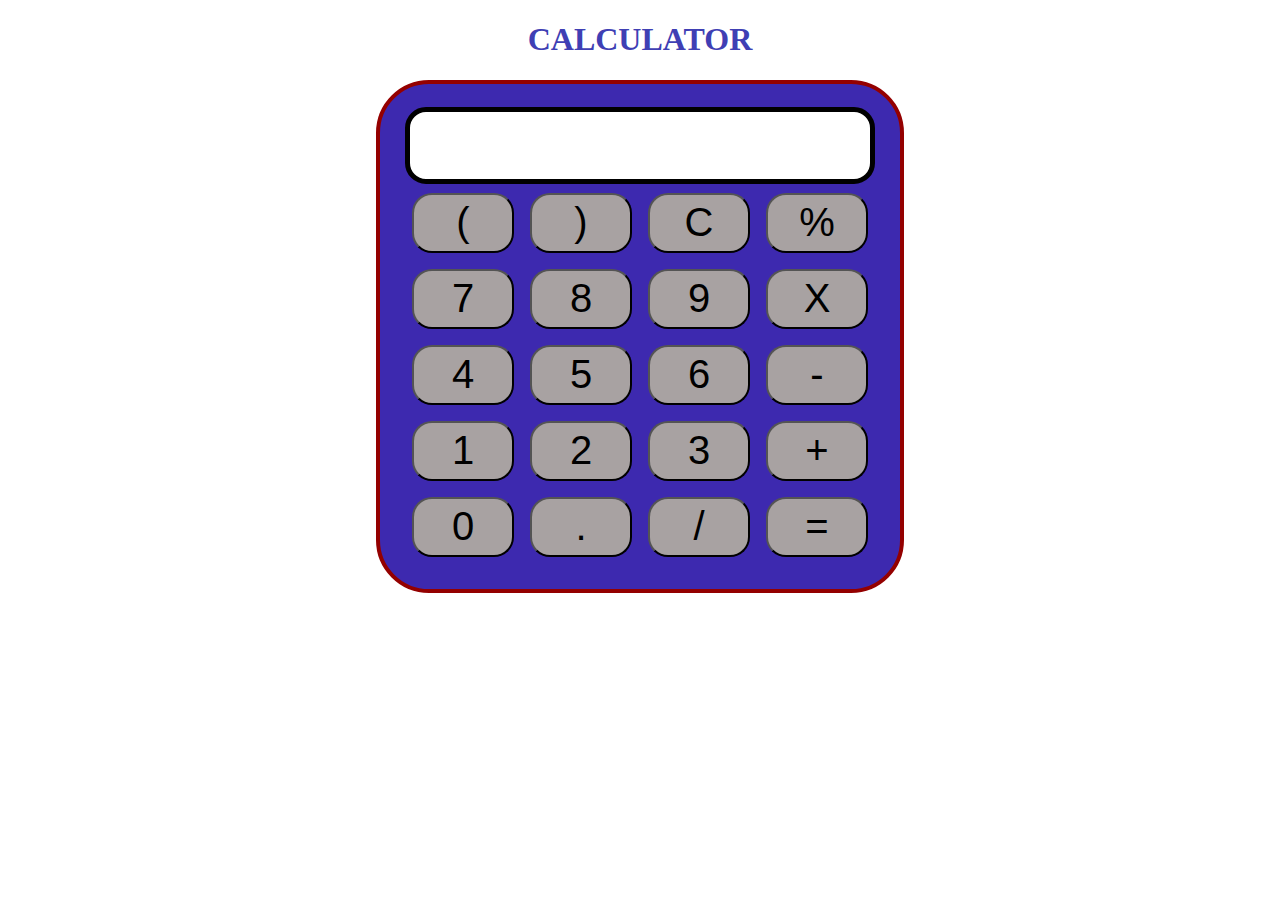
<file: Calculator/calci.html>
<!DOCTYPE html>
<html lang="en">

<head>
    <meta charset="UTF-8">
    <meta http-equiv="X-UA-Compatible" content="IE=edge">
    <meta name="viewport" content="width=device-width, initial-scale=1.0">
    <title>Calculator</title>
    <link rel="stylesheet" href="calci.css">
   
</head>

<body>
    <div class="container">
        <h1>
            <font style="color: rgb(63, 63, 180);">
                CALCULATOR
            </font>
        </h1>
        <div class="calculator">
            <input type="text" name="screen" id="screen">
            <table>
                <tr>
                    <td><button>(</button></td>
                    <td><button>)</button></td>
                    <td><button>C</button></td>
                    <td><button>%</button></td>

                </tr>
                <tr>
                    <td><button>7</button></td>
                    <td><button>8</button></td>
                    <td><button>9</button></td>
                    <td><button>X</button></td>

                </tr>
                <tr>
                    <td><button>4</button></td>
                    <td><button>5</button></td>
                    <td><button>6</button></td>
                    <td><button>-</button></td>

                </tr>
                <tr>
                    <td><button>1</button></td>
                    <td><button>2</button></td>
                    <td><button>3</button></td>
                    <td><button>+</button></td>

                </tr>
                <tr>
                    <td><button> 0</button></td>
                    <td><button>.</button></td>
                    <td><button>/</button></td>
                    <td><button>=</button></td>

                </tr>
            </table>
            </input>
        </div>
    </div>

    <script src="calci.js"></script>

</body>

</html>
</file>
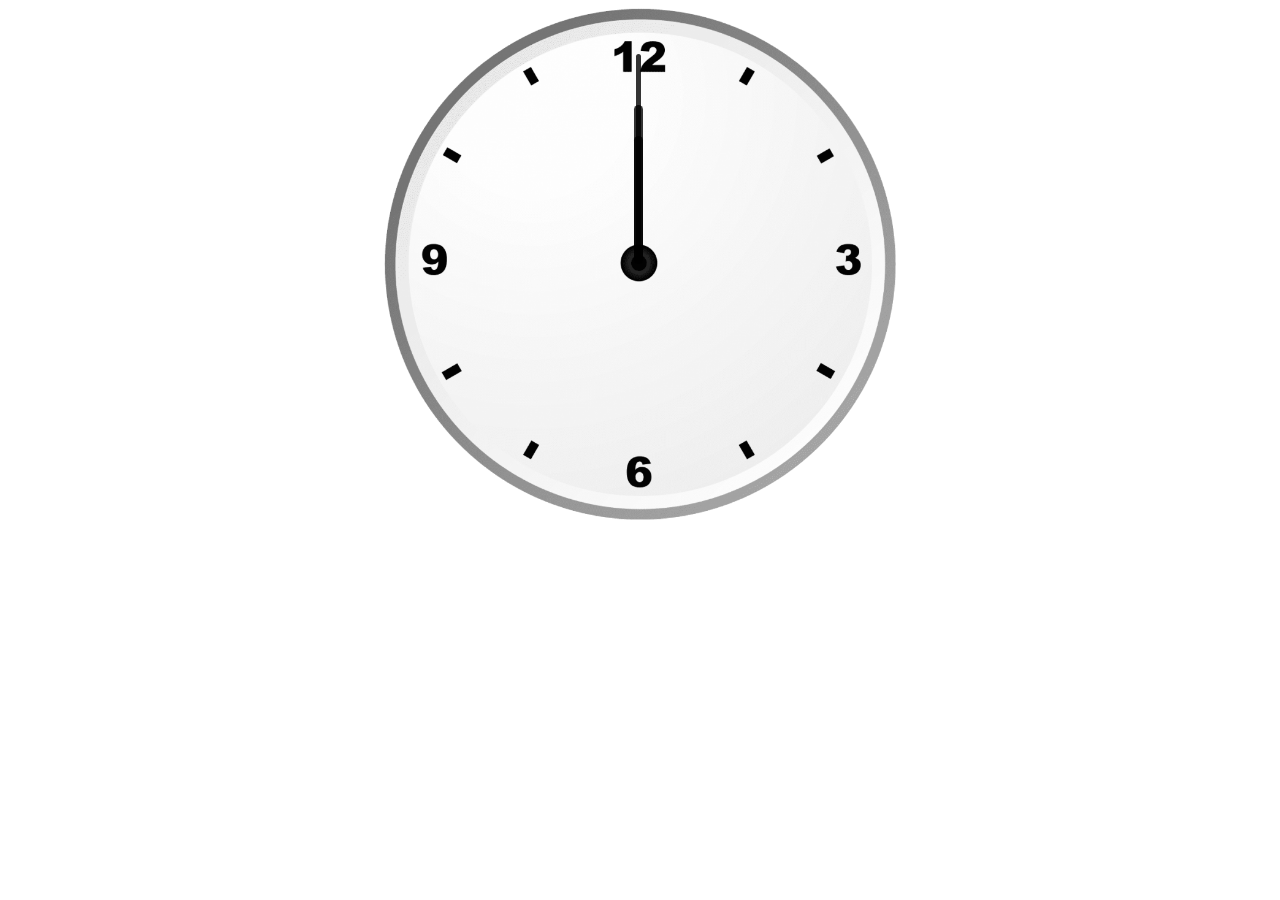
<file: Wall Clock/clock.html>
<!DOCTYPE html>
<html lang="en">
<head>
    <meta charset="UTF-8">
    <meta name="viewport" content="width=device-width, initial-scale=1.0">
    <title>Clock Using css,html and js</title>
    <link rel="stylesheet" href="clock.css">
    <script src="clock.js"></script>
</head>
<body>
    <div id="clockContainer">
        <div id="hour"></div>
        <div id="minute"></div>
        <div id="second"></div>
    </div>
</body>
</html>
</file>
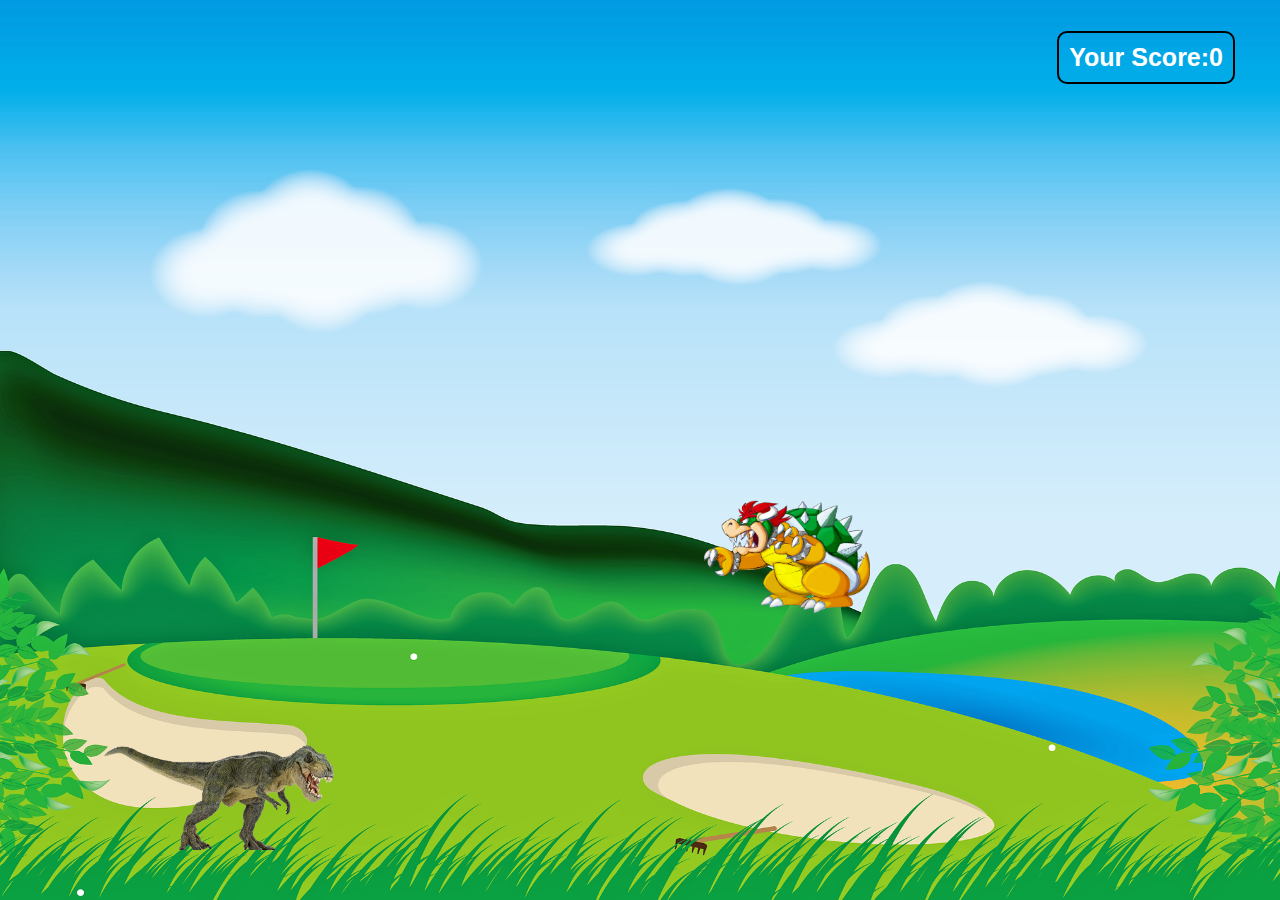
<file: Game/Dragon Run/game.html>
<!DOCTYPE html>
<html lang="en">
<head>
    <meta charset="UTF-8">
    <meta http-equiv="X-UA-Compatible" content="IE=edge">
    <meta name="viewport" content="width=device-width, initial-scale=1.0">
    <title>Dragon Game</title>
    <link rel="stylesheet" href="game.css">
    <script src="game.js"></script>
</head>
<body>
    <div class="gameContainer">
        <div class="game-over">Game Over - reload to play again...</div>
        <div class="dino animateDino"></div>
        <div id="scorecont">Your Score:0</div>
        <div class="dragon dragonani"></div>




    </div>
    
</body>
</html>
</file>
<file: Calculator/calci.css>
.container{
    text-align: center;
    top:30px;
    
}
table{
    margin: auto;
}
input{
    border-radius: 21px;
    border: 5px solid #000000;
    font-size:34px;
    height: 65px;
    width: 456px;
}

button{
    border-radius: 20px;
    font-size: 40px;
    background: #a8a2a2;
    width: 102px;
    height: 60px;
    margin: 6px;
}
.calculator{ 
    border: 4px solid #940000;
    background-color: #3d29af;
    padding: 23px;
    border-radius: 53px;
    display: inline-block;
    
}
</file>
<file: Wall Clock/clock.css>
#clockContainer{  
    position: relative;
    margin: auto;
    height: 40vw;
    width: 40vw; 
    background: url(clock.png) no-repeat;
    background-size: 100%;
}
/* basic styling for all three hours,minutes and seconds hand */
#hour, #minute, #second{
    position: absolute;
    background: black;
    border-radius: 10px; 
    transform-origin: bottom;
}
/* hour hand styling */
#hour{
    width: 1.8%;
    height: 25%;
    top: 25%;
    left: 48.85%;
    opacity: 0.8;  
}
/* minute hand styling */
#minute{
    width: 1.6%;
    height: 30%;
    top: 19%;
    left: 48.9%;
    opacity: 0.8;  
}
/* seconds hand styling */
#second{
    width: 1%;
    height: 40%;
    top: 9%;
    left: 49.25%;
    opacity: 0.8; 
    
}
</file>
<file: Game/Dragon Run/game.css>
*{
    margin:0;
    padding:0;
}
body{
    overflow: hidden;
}

.gameContainer{
    background-image: url(bg.png);
    background-repeat: no-repeat;
    background-size: 100vw 100vh;
    width : 100%;
    height :100Vh;
}
.dino{
    background-image: url(dino.png);
    background-repeat: no-repeat;
    background-size: cover;
    height:110px;
    width :230px;
    position: absolute;
    bottom:50px;
    left: 104px;
}
.dragon{
    background-image: url(dragon.png);
    background-repeat: no-repeat;
    background-size: cover;
    position: absolute;
    width: 166px;
    height: 113px;
    
    top: 500px;
    left: 704px;
}
    
.dragonani{
    animation: dragonmove linear 4s infinite;
}
.animateDino{
    animation: dino 0.6s linear;
}
.game-over{
    
        position: relative;
        top:63px;
        font-size: 53px;
        text-align: center; 
        font-family: 'Ubuntu', sans-serif;
        visibility: hidden;
    


}
#scorecont{
    font-size: 25px;
    color: #ffffff;
    font-weight: bold;
    position: absolute;
    right: 45px;
    top: 31px;
    border: 2px solid rgb(0, 0, 0);
    padding: 10px;
    font-family: 'Ubuntu', sans-serif;
    border-radius: 10px;


}



@keyframes dragonmove
{
    0%{
        left:100vw;
    }
    100%
    {
        left: -10vw;
    }


}

@keyframes dino{
    0%
    {
        bottom : 10px;

    }
    50%{
        bottom : 350px;


    }
    100%{
        bottom: 10px;

    }
}
</file>
